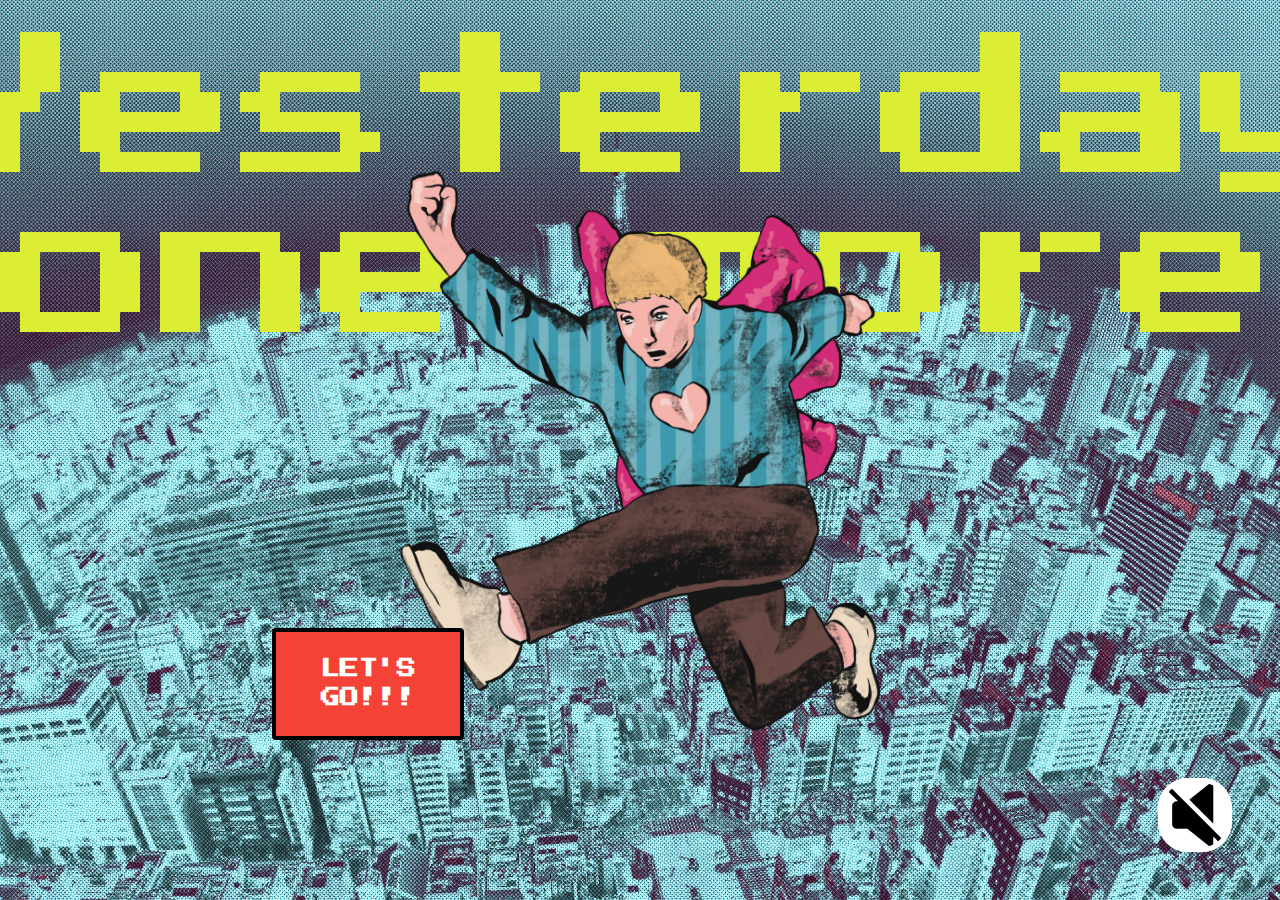
<file: index.html>
<!DOCTYPE html>
<html lang="en">
<head>
    <meta charset="UTF-8">
    <meta http-equiv="X-UA-Compatible" content="IE=edge">
    <meta name="viewport" content="width=device-width, initial-scale=1.0">
    <title>Document</title>
    <link rel="stylesheet" href="game.css">
</head>
<body>
    <img src="img/gameBackground.jpg" alt="game-background" id="background">
    <p class="name"> Yesterday one more</p>
    <img src="img/kun.png" alt="player" id="player">
    <a href="index9.html"><button>
        LET'S GO!!!
    </button></a>
    <audio controls autoplay>
        <source src="evolution.mp3" type="audio/mpeg">
      </audio>
      <img class="audioicon" src="img/audio-speaker-on.png" alt="audio-on">
      <img class="audiomuteicon" src="img/mute.png" alt="audio-off">
     
    <script src="game.js"></script>
</body>
</html>
</file>
<file: game.css>
*{
    padding: 0;
    margin: 0;
}
@font-face {
    font-family: '2p';
    src: url('PressStart2P-Regular.ttf') format('truetype');

}
body{
    display: flex;
    align-items: center;
    justify-content: center;
    position: relative;
    font-family: '2p';
}
#background{
    width: 100vw;
    height: 100vh;
    object-fit: cover;
}
#player{
    position: absolute;
    width: 30rem;
    animation: run 1s ;
    animation-iteration-count: 1;
}
.name{
    position: absolute;
    font-size: 10rem;
    top: 2rem;
    color: rgb(220, 238, 52);
    text-align: center;
    animation: splash 1s infinite;
   
}
@keyframes run {
    0% { 
        transform: translateX(30%);
        opacity: 0;
     }
    100% { 
        transform: translateX(0%);
        opacity: 1;
     }
  }
  @keyframes splash {
    0% { 
        opacity: 0;
     }
    20% { 
        opacity: 1;
     }
  }
  button{
    position: absolute;
    bottom: 10rem;
    left: 17rem;
    width: 12rem;
    height: 7rem;
    display: inline-block;
    padding: 12px 24px;
    font-size: 1.2rem;
    font-weight: bold;
    text-transform: uppercase;
    background-color: #F44336;
    color: white;
    border-radius: 4px;
    border: 0.3rem solid black;
    text-decoration: none;
    transition: background-color 0.3s ease;
    cursor: pointer;
    font-family: '2p';
    line-height: 1.5;
   
  }
  button:hover {
    background-color: #4bcb5c;
  }
  
  button:active {
    background-color: #000000;
    transform: translateY(1px);
  }
  .audioicon ,.audiomuteicon{
    position: absolute;
    width: 4rem;
    bottom: 3rem;
    right: 3rem;
    background-color: white;
    padding: 0.3rem;
    border-radius: 30px;
  }
  audio{
    display: none;
  }
  
  .arrowPlay{
    position: absolute;
    bottom: 10rem;
    width: 20rem;
    right:3rem;
  }
</file>
